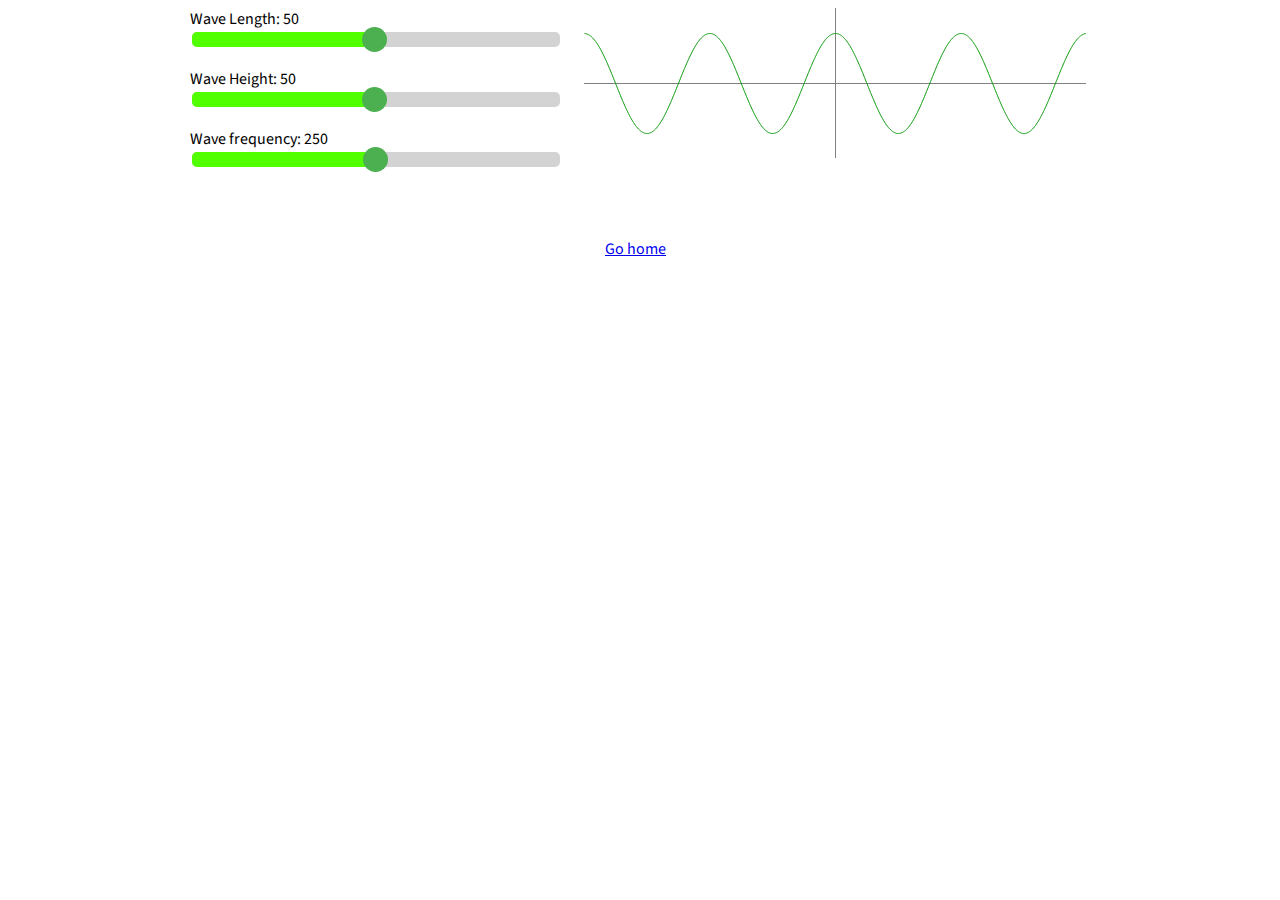
<file: canvas.html>
<!DOCTYPE html>
<html>
    <head>
        <title>Canvas code example</title>
        <link rel="stylesheet" href="styles/style.css">
        <link rel="stylesheet" href="styles/canvas.css">
        <script type="text/javascript" src="scripts/slider.js" defer></script>
        <script type="text/javascript" src="scripts/math.js" defer></script>
    </head>
    <body onload="draw()">
        <div class="function-container">
            <!-- Container for the sliders -->
            <div class="sliders-container">
                <label for="slider1">Wave Length: <span class="slider-value"></span></label>
                <div class="slider-div" id="slider1">
                    <input type="range" min="1" max="100" value="50" class="slider">
                    <div id="rangeFiller" class="range-filler"></div>
                </div>

                <label for="slider2">Wave Height: <span class="slider-value"></span></label>
                <div class="slider-div" id="slider2">
                    <input type="range" min="1" max="100" value="50" class="slider">
                    <div id="rangeFiller" class="range-filler"></div>
                </div>

                <label for="slider3">Wave frequency: <span class="slider-value"></span></label>
                <div class="slider-div" id="slider3">
                    <input type="range" min="1" max="500" value="250" class="slider">
                    <div id="rangeFiller" class="range-filler"></div>
                </div>
            </div>

            <!-- Container and the canvas itself -->
            <div class="canvas-container">
                <canvas id="canvas" width="502" height="150"></canvas>
            </div>
        </div>
        <a href="index.html" class="home-link">Go home</a>
    </body>
</html>
</file>
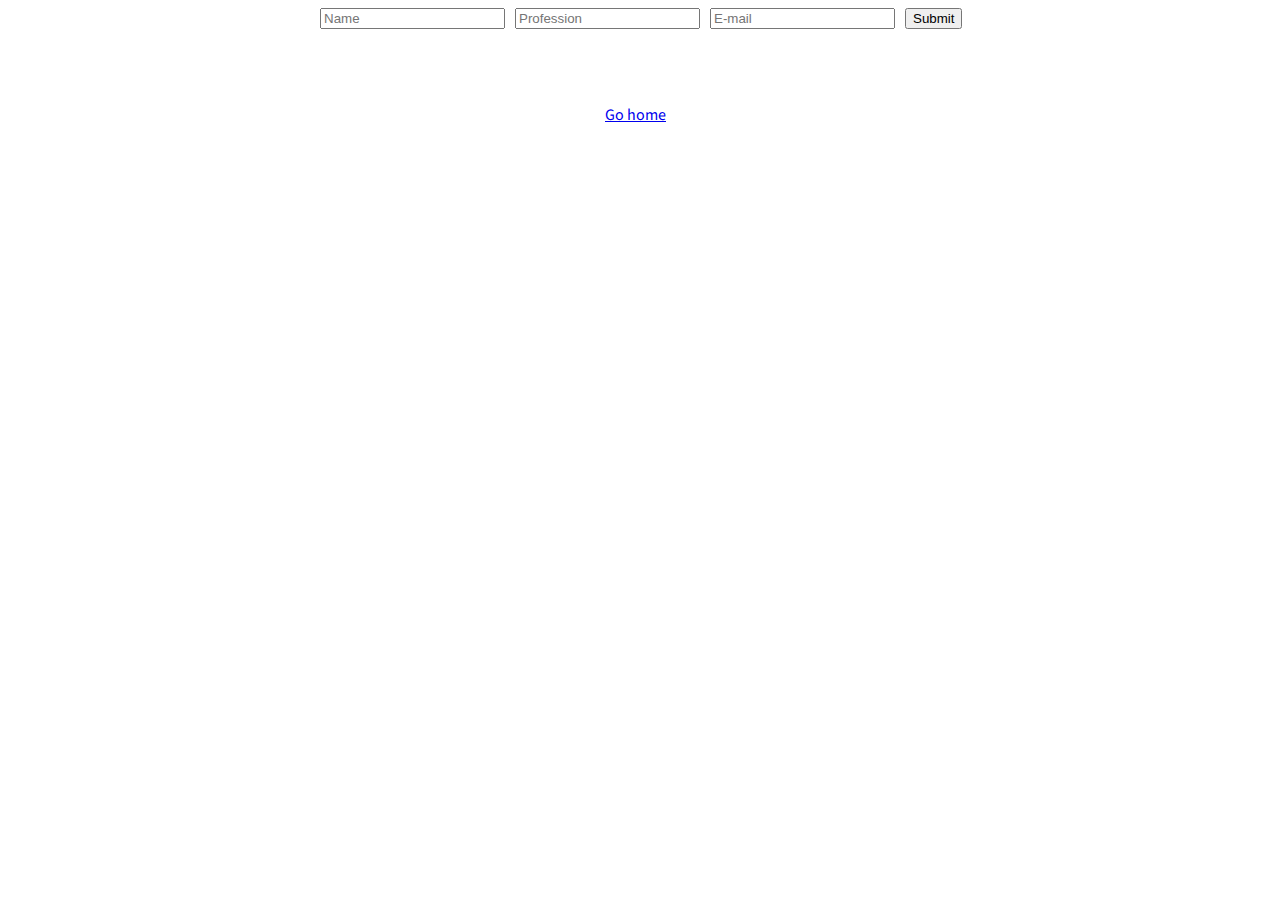
<file: cards.html>
<!DOCTYPE html>
<html>
    <head>
        <link rel="stylesheet" href="styles/style.css">
        <link rel="stylesheet" href="styles/cards.css">
        <script src="scripts/cards.js" defer></script>
    </head>
    <body>
        <!-- A form to create cards -->
        <form id="card-form">
            <input type="text" placeholder="Name" id="name">
            <input type="text" placeholder="Profession" id="profession">
            <input type="text" placeholder="E-mail" id="email">
            <input type="button" value="Submit" onclick="addCard()">
        </form>

        <div class="cards-outer-container">
            <!-- Cards are created into this container -->
            <div class="cards-container">
            </div>
        </div>

        <a href="index.html" class="home-link">Go home</a>
    </body>
</html>
</file>
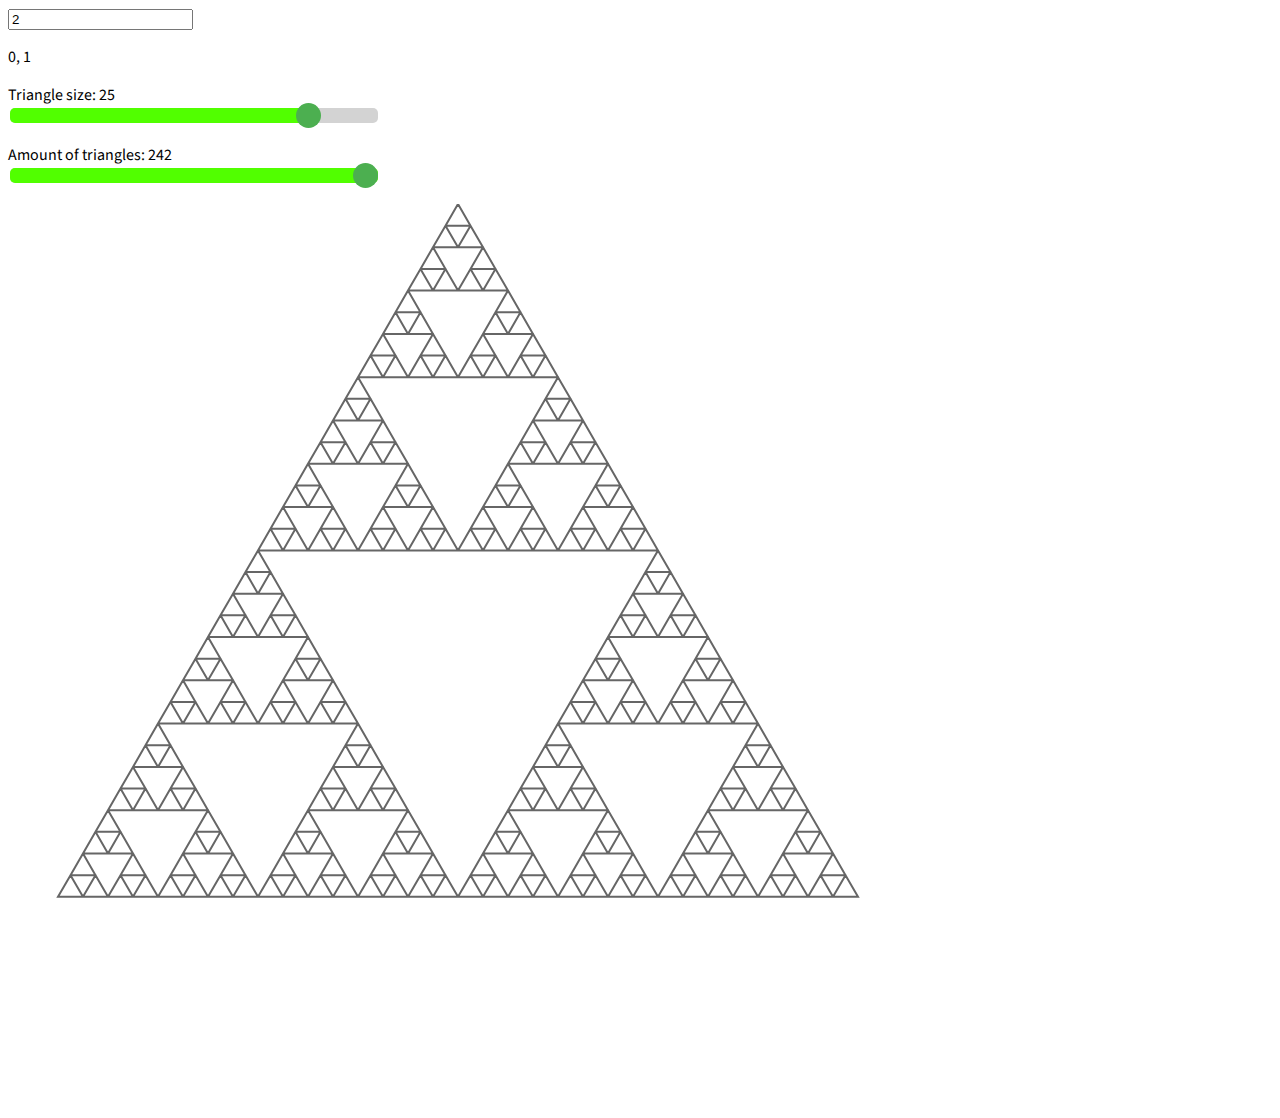
<file: recursive.html>
<!DOCTYPE html>
<html>
    <head>
        <link rel="stylesheet" href="styles/style.css">
        <link rel="stylesheet" href="styles/canvas.css">
        <script type="text/javascript" src="scripts/slider.js" defer></script>
        <script src="scripts/recursive.js" defer></script>
    </head>
    <body>
        <input type="number" min="2" value="2" step="1" onchange="fibonacciCalc()" id="fibonacci-input">
        <p id="current-fibonacci">0, 1</p>

        <label for="slider1">Triangle size: <span class="slider-value"></span></label>
        <div class="slider-div" id="slider1">
            <input type="range" min="0" max="30" value="25" class="slider" onchange="darwTriangles()">
            <div id="rangeFiller" class="range-filler"></div>
        </div>
        
        <label for="slider2">Amount of triangles: <span class="slider-value"></span></label>
        <div class="slider-div" id="slider2">
            <input type="range" min="1" max="242" value="242" class="slider" onchange="darwTriangles()">
            <div id="rangeFiller" class="range-filler"></div>
        </div>

        <div class="canvas-container">
            <canvas id="canvas" width="900" height="900"></canvas>
        </div>
    </body>
</html>
</file>
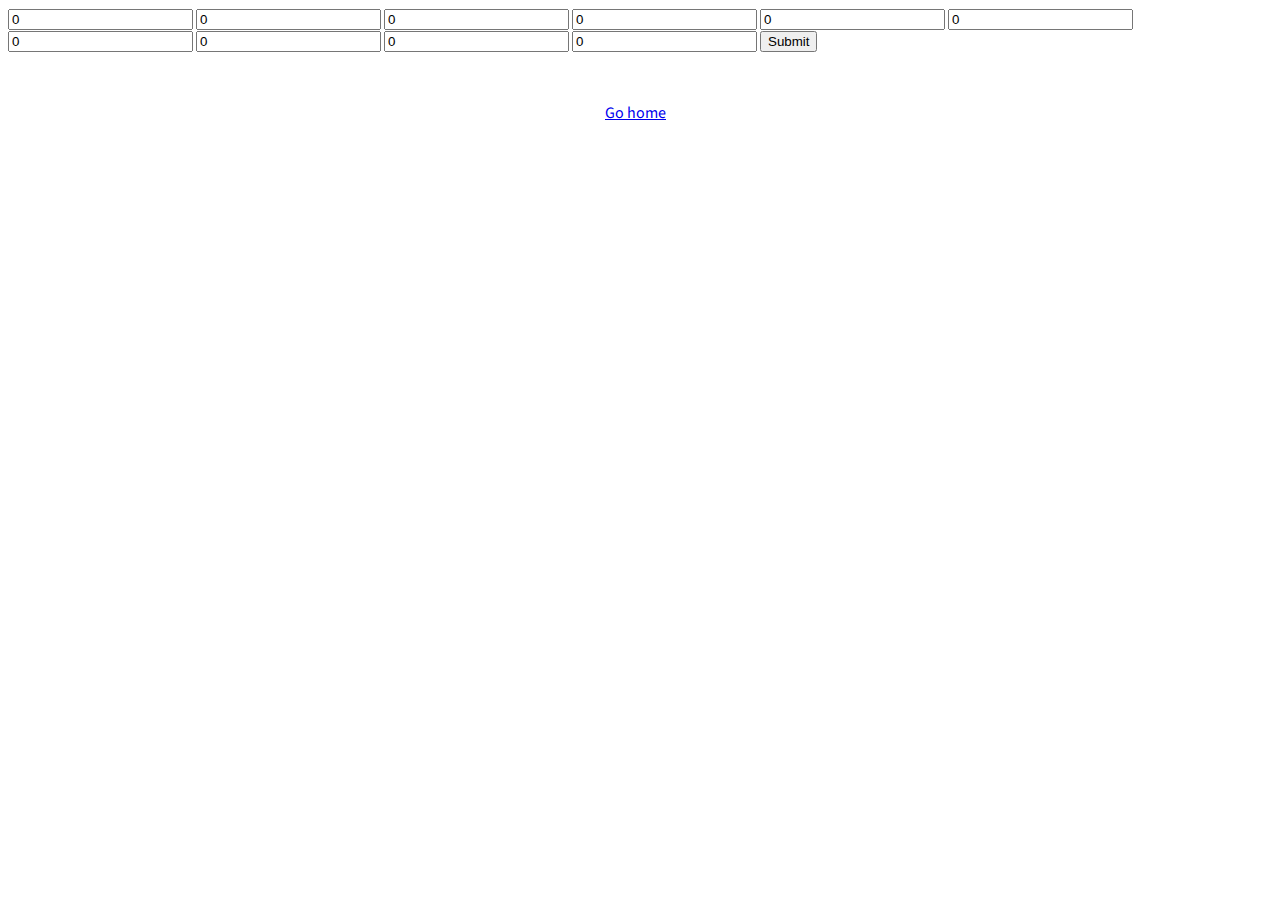
<file: sorter.html>
<!DOCTYPE html>
<html>
    <head>
        <link rel="stylesheet" href="styles/style.css">
        <script src="scripts/sorter.js" defer></script>
    </head>
    <body>
        <form id="numbers-form">
            <input type="text" id="0" value="0" onchange="inputUpdate(this)">
            <input type="text" id="1" value="0" onchange="inputUpdate(this)">
            <input type="text" id="2" value="0" onchange="inputUpdate(this)">
            <input type="text" id="3" value="0" onchange="inputUpdate(this)">
            <input type="text" id="4" value="0" onchange="inputUpdate(this)">
            <input type="text" id="5" value="0" onchange="inputUpdate(this)">
            <input type="text" id="6" value="0" onchange="inputUpdate(this)">
            <input type="text" id="7" value="0" onchange="inputUpdate(this)">
            <input type="text" id="8" value="0" onchange="inputUpdate(this)">
            <input type="text" id="9" value="0" onchange="inputUpdate(this)">
            <input type="button" value="Submit" id="numbers-submit" onclick="sortValues()">
        </form>

        <a href="index.html" class="home-link">Go home</a>
    </body>
</html>
</file>
<file: styles/style.css>
@import url('https://fonts.googleapis.com/css?family=Source+Sans+Pro&display=swap');

html {
    font-family: 'Source Sans Pro' ;
}

.index-menu {
    display: flex;
    flex-direction: column;
}

.home-link {
    margin: auto;
    display: flex;
    width: 70px;
    margin-top: 50px;
}
</file>
<file: styles/canvas.css>
/* settings for the function container */
.function-container {
    display: flex;
    flex-direction: row;

    width: 50vw;
    min-width: 900px;
    margin: auto;
}

/* styling for the sliders */
.sliders-container {
    margin-right: 2vw;
}

.slider-div {
    display: flex;
    flex-direction: column;

    width: 20vw;
    min-width: 368px;
}

.slider {
    -webkit-appearance: none;
    width: 100%;
    height: 15px;
    border-radius: 5px;  
    background: #d3d3d3;
    outline: none;
    -webkit-transition: .2s;
    transition: opacity .2s;
}
  
.slider::-webkit-slider-thumb {
    -webkit-appearance: none;
    position: relative;
    appearance: none;
    width: 25px;
    height: 25px;
    border-radius: 50%; 
    background: #4CAF50;
    cursor: pointer;
    z-index: 2;
}

.range-filler {
    display: flex;
    position: relative;

    bottom: 19px;

    height: 15px;
    border-radius: 5px;

    width: 10vw;

    background-color: #51ff00;
    margin: 2px;

}
</file>
<file: styles/cards.css>
#card-form {
    display: flex;
    min-width: 600px;
    width: 650px;
    margin: auto;
}

#card-form input {
    margin-left: 5px;
    margin-right: 5px;
}

.cards-outer-container {
    display: flex;
    justify-content: center;
}

.cards-container {
    display: flex;
    flex-direction: row;
    flex-wrap: wrap;

    margin-top: 25px;
    width: 90%;
}

.card {
    display: flex;
    flex-direction: column;
    position: relative;

    width: 15vw;
    height: 18vh;
    min-width: 280px;
    min-height: 130px;
    max-height: 280px;

    border: solid 2px #00ff80;
    background-color: #00ffaa;
    color: #555555;
    font-size: 1.2em;

    margin-left: 20px;
    margin-right: 20px;
    margin-top: 10px;
    margin-bottom: 20px;
}

.card-list {
    display: flex;
    flex-direction: column;
    list-style-type: none;
    padding-left: 0;
    margin: auto;
}

.delete-button {
    display: none;
    position: absolute;

    top: 89%;
    left: 29%;

    background-color: #ff1919;
	border-radius: 28px;
	border: 1px solid #ffffff;
	
	cursor: pointer;
	color: #ffffff;
	font-size: 17px;
    padding: 6px 30px;
    
    text-align: center;
	text-decoration: none;
}

.delete-button:hover {
    background-color: #ed1f1f;
}

.delete-button:active {
    top: 90%;
}

.card:hover .card-list .delete-button {
    display: block;
}

@keyframes tada {
    from {
      -webkit-transform: scale3d(1, 1, 1);
      transform: scale3d(1, 1, 1);
    }
  
    10%,
    20% {
      -webkit-transform: scale3d(0.9, 0.9, 0.9) rotate3d(0, 0, 1, -3deg);
      transform: scale3d(0.9, 0.9, 0.9) rotate3d(0, 0, 1, -3deg);
    }
  
    30%,
    50%,
    70%,
    90% {
      -webkit-transform: scale3d(1.1, 1.1, 1.1) rotate3d(0, 0, 1, 3deg);
      transform: scale3d(1.1, 1.1, 1.1) rotate3d(0, 0, 1, 3deg);
    }
  
    40%,
    60%,
    80% {
      -webkit-transform: scale3d(1.1, 1.1, 1.1) rotate3d(0, 0, 1, -3deg);
      transform: scale3d(1.1, 1.1, 1.1) rotate3d(0, 0, 1, -3deg);
    }
  
    to {
      -webkit-transform: scale3d(1, 1, 1);
      transform: scale3d(1, 1, 1);
    }
  }
  
  .tada {
    -webkit-animation-name: tada;
    animation-name: tada;
    animation-duration: 1s;
  }
</file>
